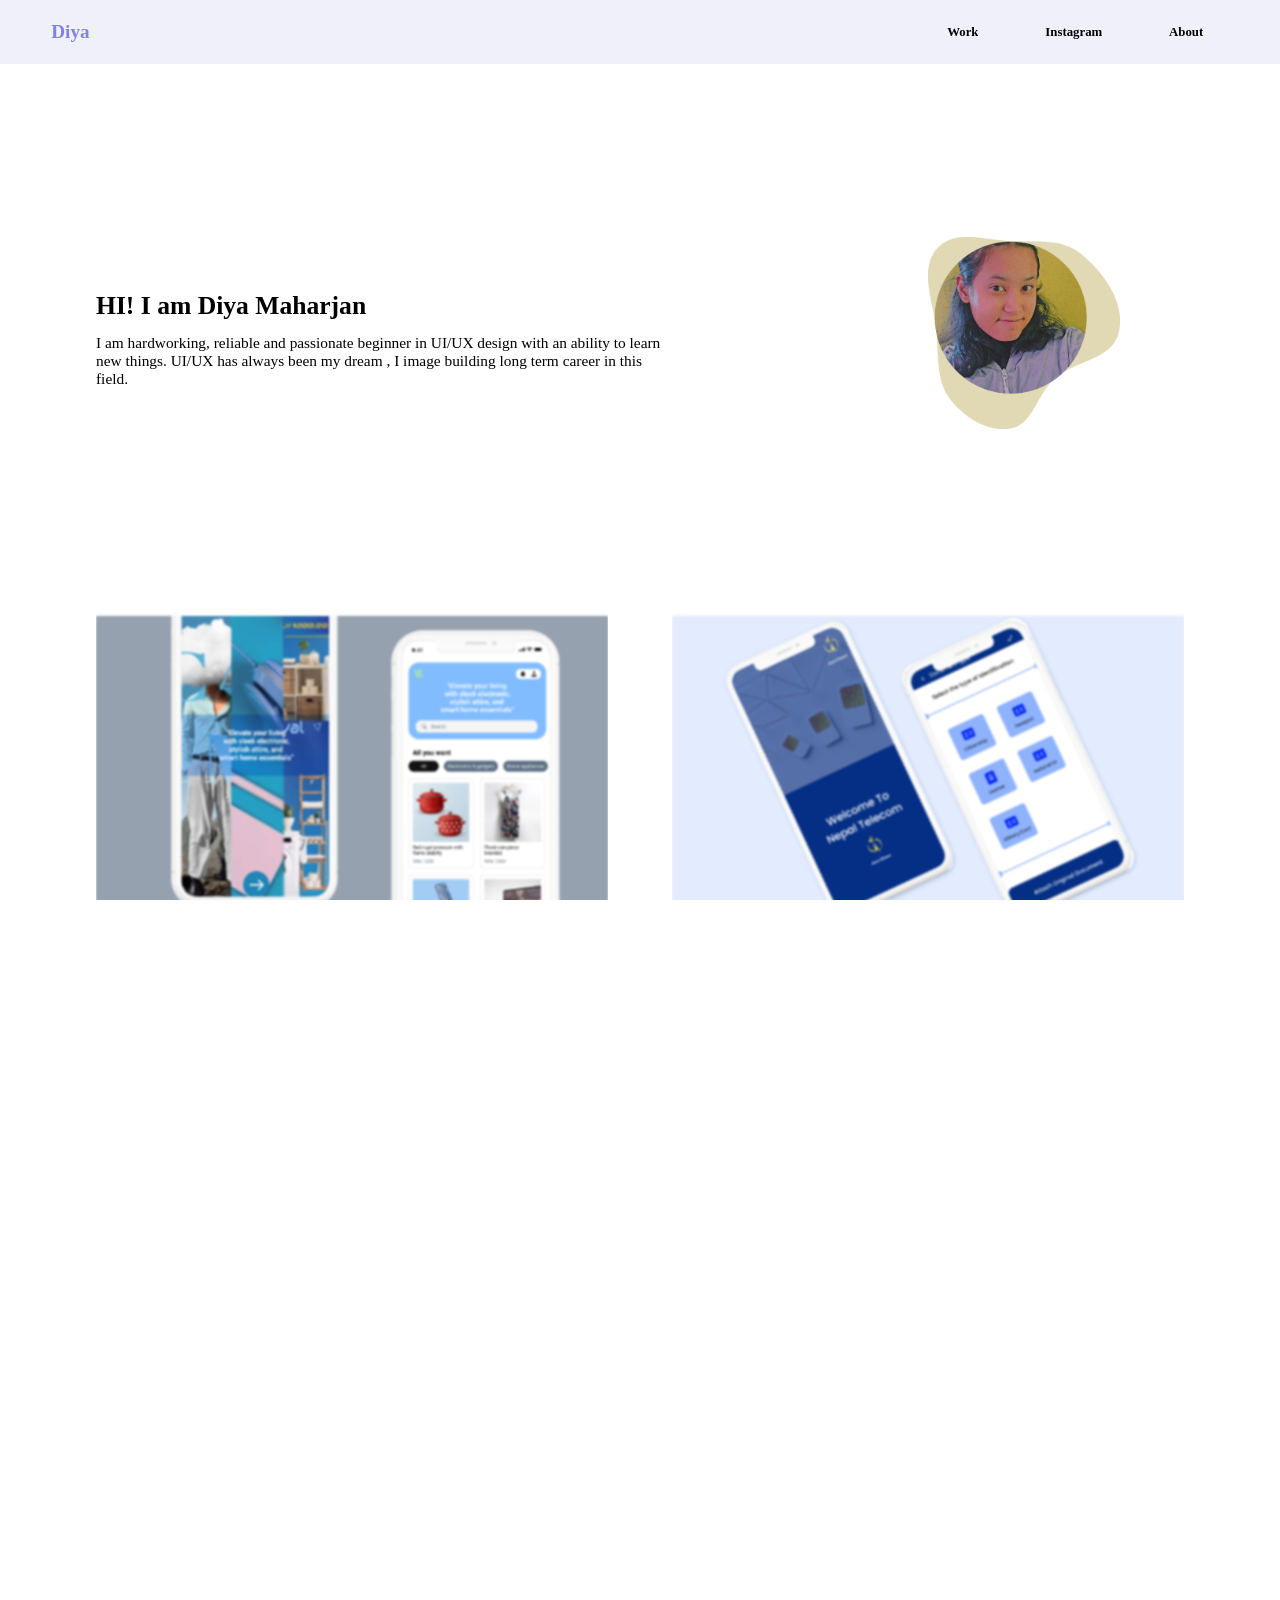
<file: index.html>
<!DOCTYPE html>
<html lang="en">

<head>
    <meta charset="UTF-8">
    <meta name="viewport" content="width=device-width, initial-scale=1.0">
    <link rel="stylesheet" href="portfolio_case.css">
    <link rel="stylesheet" href="portfolio_front.css">
    <title>Document</title>
</head>

<body>
    <div class="navbar" id="main">
        <div class="logo">
            <h2 id="diya">Diya</h1>
        </div>

        <div class="right ">
            <h4>Work</h4>
            <h4>Instagram</h4>
            <h4>About</h4>
        </div>
    </div>
    <div class="intro">
        <div class="introtext">
            <h1>HI! I am Diya Maharjan</h1>
            <p>I am hardworking, reliable and passionate beginner in UI/UX design with an ability to learn new things.
                UI/UX has always been my dream , I image building long term career in this field.</p>
        </div>
        <div class="image">

        </div>
    </div>
    <div class="projects">
        <div class="pro_text">
            <div class="project project1">
            </div>
            <a href="portfolio_case.html">
                <h3>Ecommerce app </h3>
            </a>
            <p>Mobile app for Virtushop</p>
        </div>


        <div class="pro_text">
            <div class="project2 project">
            </div>
            <a href="portfolio_case1.html">
            <h3>Mobile app

            </h3></a>
            <p> Re-design</p>
        </div>
        <div class="pro_text">
            <div class="project project3">

            </div>
            <a
                href="https://www.figma.com/proto/prvihMTgBqCawN8rEi1K2Z/pc-frame?type=design&node-id=239-5&t=nGymyR0y7nPvlJNB-1&scaling=contain&page-id=0%3A1&starting-point-node-id=66%3A23&mode=design">
                <h3>Website
                </h3>
            </a>

            <p>
                Website for Dear Coder Company</p>
        </div>
        <div class="pro_text">
            <div class="project project4">

            </div>
            <a
                href="https://www.figma.com/proto/Hlx8DIU6Um5LGOOmQOUpQ9/tab-frame?type=design&node-id=151-137&t=ijZHC0jxJaUvsKWp-1&scaling=scale-down&page-id=0%3A1&starting-point-node-id=74%3A288&mode=design">
                <h3>Practice project</h3>
            </a>

            <p>Website using desktop frame</p>
        </div>
    </div>
    <footer class="navbar">
        <h3 class="diya">Diya Maharjan</h3>
        <p>Deeyamaharjan93@gmail.com</p>
        <p class="copy">Copyright © 2024</p>
    </footer>



</body>

</html>
</file>
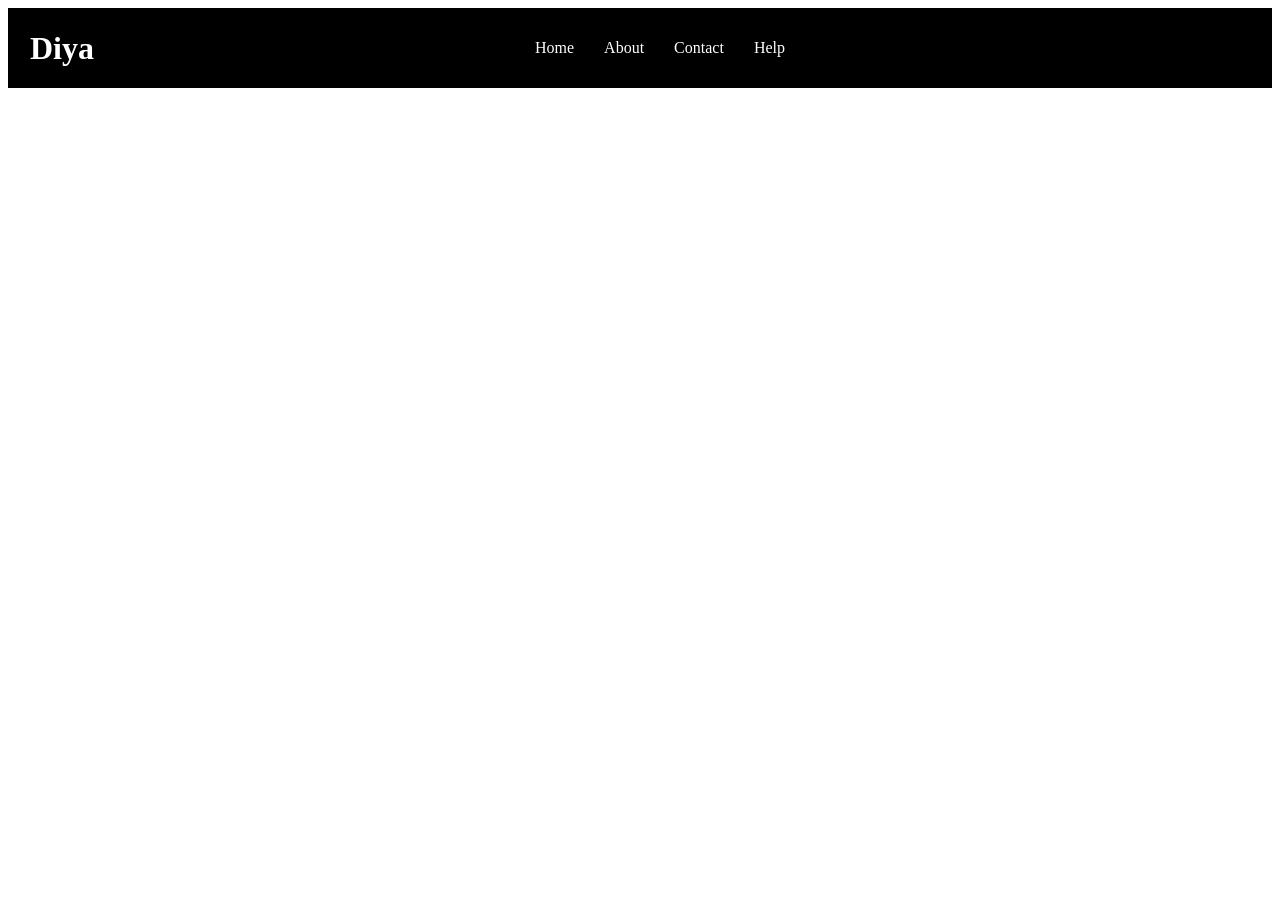
<file: nav.html>
<!DOCTYPE html>
<html lang="en">
<head>
    <meta charset="UTF-8">
    <meta name="viewport" content="width=device-width, initial-scale=1.0">
    <title>Document</title>
    <link rel="stylesheet" href="https://cdnjs.cloudflare.com/ajax/libs/font-awesome/6.4.2/css/all.min.css">
</head>
<body>
    <div class="navbar">
        <div class="logo">
            <h1>Diya</h1>
        </div>
        <ul class="nav">
            <li>Home</li>
            <li>About</li>
            <li>Contact</li>
            <li>Help</li>
        </ul>
        <div class="menu">
            <i class="fa-solid fa-bars" id="me"></i>
            <i class="fa-solid fa-circle-xmark" id="w"></i>
        </div>
    </div>
    <style>
        .navbar{
            background-color: black;
            color: white;
        }
        .navbar{
            display: flex;
            align-items: center;
            justify-content: center;
            gap: 60px;
        }
        .logo{
            position: absolute;
            left: 30px;
        }
        .nav{
        display: flex;
        align-items: center;
        justify-content: center;
        }
        .nav li{
            list-style: none;
            margin: 15px;
            cursor: pointer;
        }
        .menu{
            display:none;
        }
        @media  (max-width:600px){
            .nav{
                position: relative;
                left: -100%;

            }
            .nav.active{
                left: 0;
                transition: 0.3s;
                flex-direction: column;
                width: 95vh;
            }
            .menu{
                display: block;
                margin-right: 10px;
                cursor: pointer;
            }
            #w{
display: none;
            }
     
        
        }
    </style>
    <script>
        let menu=document.querySelector(".menu");
let nav=document.querySelector(".nav");
let i=document.querySelector("#me");
let w=document.querySelector("#w");
menu.addEventListener("click",function(){
    nav.classList.toggle("active");
    i.style.display="none";
    w.style.display="block";

    
})
nav.addEventListener("click",function(){
    nav.classList.remove("active");
    i.style.display="block";
    w.style.display="none";
})

    </script>
</body>
</html>
<!---
    scroll customize
::-webkit-scrollbar{
    width: 10px;
}
::-webkit-scrollbar-thumb{
   background: linear-gradient(rgb(231, 171, 171),rgb(250, 248, 248));
}
::-webkit-scrollbar-track{
    background: #ddd;
}
-->
</file>
<file: portfolio_case.css>
* {
    padding: 0px;
    margin: 0px;
    box-sizing: border-box;
    overflow-x: hidden;
    font-family: Cambria, Cochin, Georgia, Times, 'Times New Roman', serif;
scroll-behavior: smooth;


}
h3{
    font-size: 1.2vw;
    color: rgb(129, 129, 231);

}
p{
    font-size: 1.2vw;
}
a{
    font-size: 1.2vw;
}

body {
    height: 100vh;
    width: 100vw;
}

/*Navbar*/
.navbar {
    height: 5vw;
    width: 100vw;
    display: flex;

    align-items: center;


    position: sticky;
    top: 0px;
    left: 0px;
    z-index: 1;
    background-color: rgba(221, 220, 245, 0.44);



}

.logo {
    font-size: 1vw;
    width: 70%;
    margin-left: 4vw;
    height: 100%;
    display: flex;
    align-items: center;
    color: rgb(129, 129, 231);


}


.right {
    font-size: 1vw;
    height: 100%;
    width: 20%;
    display: flex;
    justify-content: space-between;
    align-items: center;
    gap: 3vw;



}

.overview {
    background-image: url("Ecommerce virtushop.jpg");
    background-size: cover;
    background-repeat: no-repeat;
    width: 100vw;
    height: 40vw;
    filter: blur(0.8px);
    box-shadow: rgb(235, 234, 234) 4px 4px 10px;
    ;

}

.texts {
   width:88vw;
   display: flex;
 flex-direction: column;
gap:2.5vw;
margin: 5vw;
margin-bottom: 3vw;



}


.text p{
    font-size: 1.2vw;
}
.text h3 {
    padding-bottom: 0.5vw;
    font-size: 1.2vw;
    color: rgb(129, 129, 231);
}

.list {
    margin-left: 4vw;
    margin-top: 0.5vw;
    font-size:1.2vw;
}
.twolist{
    padding-bottom: 1vw;
   
}
.photo h3{
  color:  rgb(129, 129, 231); 
  font-size: 1.2vw;
}
.design{
    margin-left: 5vw;
   
}


.wireframe{
    background-color:  rgba(221, 220, 245, 0.44);
    display: flex;
    align-items: center;
    justify-content: center;
    height: 62vw;
}
.wireframe img{
  align-items: center;
    width:50vw;
    height:60vw;
   
    
}
.ctext{
    font-size: 1.2vw;
    margin-left: 5vw;
   
    margin-top:2vw;
}
.color{
    display: flex;
   justify-content: space-evenly;
    align-items: center;
    width: 100vw;
    height:50vw;
    background-color:  rgba(221, 220, 245, 0.44);
   
     

}
.pcolor{
  background-image: url("colors virtu.jpg");
    background-size:cover;
    background-repeat: no-repeat;
    width:45%;
    height: 45vw;
  
   
}
.comp{
    background-image: url("components virtu.jpg");
    background-size: cover;
    background-repeat: no-repeat;
    width: 45%;
    height: 45vw;
    
}
.final{
   
    display: flex;
    flex-direction: column;
    align-items: center;
    justify-content: center;
    height: 62vw;
}
.fimg{
    background-image: url("Ecommerce virtushop1.jpg");
    background-size: cover;
    background-repeat: no-repeat;
    width: 70vw;
    height: 55vw;
    
   
     
      
  }
.feed{
    margin-top: 0.8vw;
    margin-left: 1.5vw;
    font-size: 1.2vw;
}
.feedbacks{
    margin-left: 5vw;
    margin-top: 2vw;
}
.twofeeds{
    margin-top: 2vw;
    width: 100vw;
    height: 72vw;
    display: flex;
flex-direction: column;
justify-content: center;
align-items: center;
gap: 3.5vw;
}
.twofeeds img{
   
    box-shadow: rgb(235, 234, 234) 4px 4px 10px;
}
footer{
    display: flex;
    align-items: center;
    justify-content: space-between;
    margin-top: 4vw;
}
.diya{
    font-size: 1.2vw;
margin-left: 5vw;
}
.copy{
    margin-right: 7vw;
}
</file>
<file: portfolio_front.css>
h1,p{
font-size: 1.2vw;
margin-top: 1vw;
}
h1{
    font-size: 2vw;
}

.intro{
   
    display: flex;
    align-items: center;
    justify-content: center;
    gap: 20vw;
    width: 100vw;
    height: 42vw;

 
}
.introtext{
    width:45vw;
 
}
.image{
    background-image: url("Group 12.png");
    background-size: contain;
    background-repeat: no-repeat;
    width: 20vw;
    height: 15vw;
 
   
    
    
}
.projects{
    display: flex;
    flex-wrap: wrap;
    justify-content: center;
    align-items: center;
    gap: 5vw;
}
.pro_text{
    width: 40vw;
    height: 33vw;
    display: flex;
    justify-content: center;
   flex-direction: column;
  color: rgb(149, 148, 148);
}
.project{
    background-size: contain;
    background-repeat: no-repeat;
    width: 40vw;
    height: 25vw;
    filter: blur(0.8px);
    box-shadow: rgb(235, 234, 234) 4px 4px 10px;
    ;

    margin-bottom: 2vw;
}
.project1{
    background-image: url("Ecommerce virtushop (1).jpg");
}
.project2{
    background-image: url("ntcc.jpg");
}
.project4{
    background-image: url("PRAC1.jpg");
}
.project3{
    background-image: url("Frame 1.jpg");
}
a{
    
    text-decoration-color: rgb(164, 143, 242);
}
</file>
